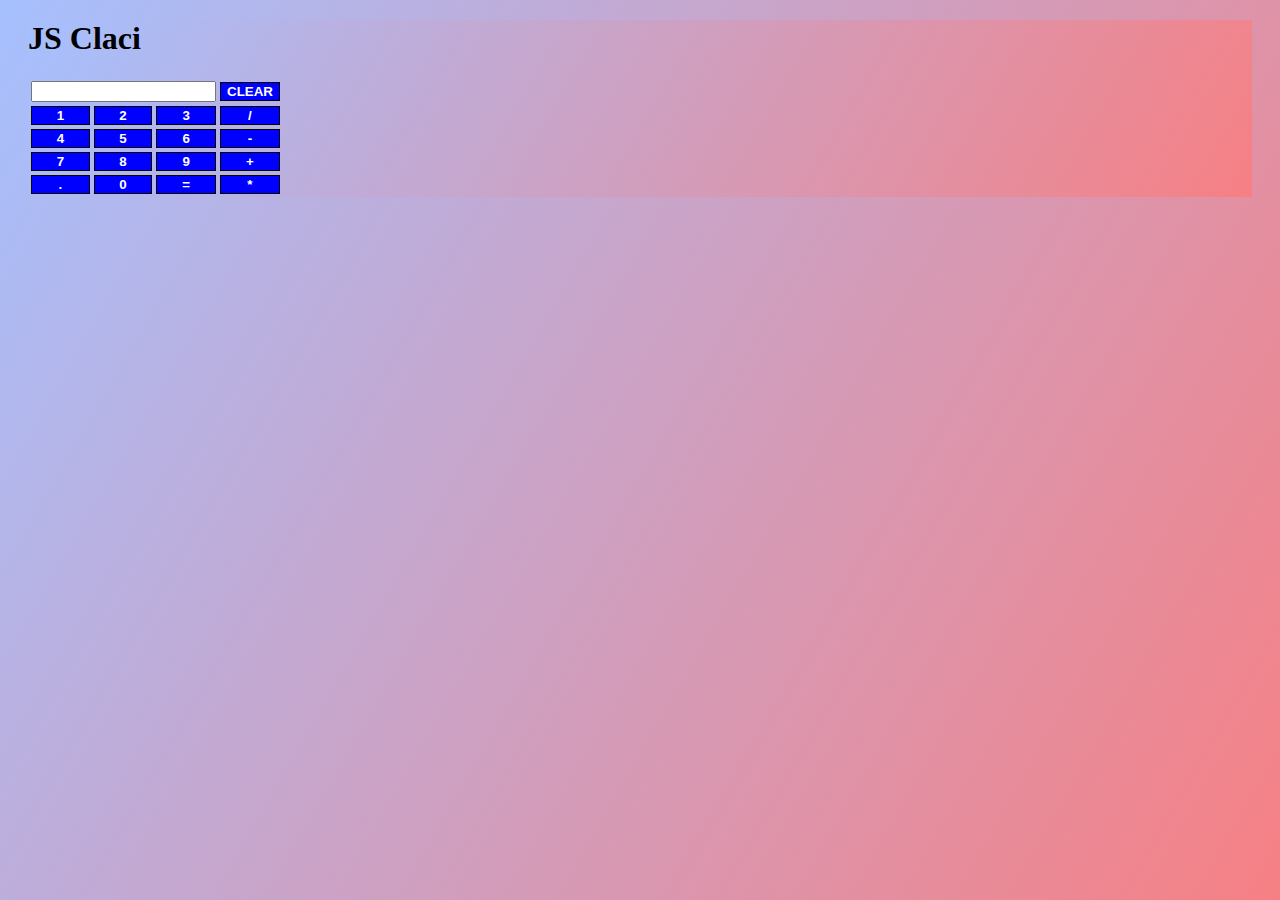
<file: index.html>
<html>
    <head>
        <title> Calculator </title>
        <link href="https://cdn.jsdelivr.net/npm/bootstrap@5.3.2/dist/css/bootstrap.min.css" rel="stylesheet" integrity="sha384-T3c6CoIi6uLrA9TneNEoa7RxnatzjcDSCmG1MXxSR1GAsXEV/Dwwykc2MPK8M2HN" crossorigin="anonymous">
        <link rel="stylesheet" href ="./style.css">

    </head>
    <body>
        <div class="container">
            <div class="row justify-content-center">
                <div class="col-md-6 shadow-lg p-3 mb-5 bg-white rounded text-center">
                    <h1>JS Claci</h1>
                    <table class="table">
                        <tr>
                            <td colspan="3"><input type="text" id="textarea"></td>
                            <td><input type="button" value="CLEAR" onclick="clr()"></td>
                        </tr>
                        <tr>
                            <td><input type="button" value="1" onclick="display('1')"></td>
                            <td><input type="button" value="2" onclick="display('2')"></td>
                            <td><input type="button" value="3" onclick="display('3')"></td>
                            <td><input type="button" value="/" onclick="display('/')"></td>
                        </tr>
                        <tr>
                            <td><input type="button" value="4" onclick="display('4')"></td>
                            <td><input type="button" value="5" onclick="display('5')"></td>
                            <td><input type="button" value="6" onclick="display('6')"></td>
                            <td><input type="button" value="-" onclick="display('-')"></td>
                        </tr>
                        <tr>
                            <td><input type="button" value="7" onclick="display('7')"></td>
                            <td><input type="button" value="8" onclick="display('8')"></td>
                            <td><input type="button" value="9" onclick="display('9')"></td>
                            <td><input type="button" value="+" onclick="display('+')"></td>
                        </tr>
                        <tr>
                            <td><input type="button" value="." onclick="display('.')"></td>
                            <td><input type="button" value="0" onclick="display('0')"></td>
                            <td><input type="button" value="=" onclick="calculate()"></td>
                            <td><input type="button" value="*" onclick="display('*')"></td>
                        </tr>
                    </table>
                </div>
            </div>
        </div>

    </body>
</html>
<script src ="./index.js"></script>
</file>
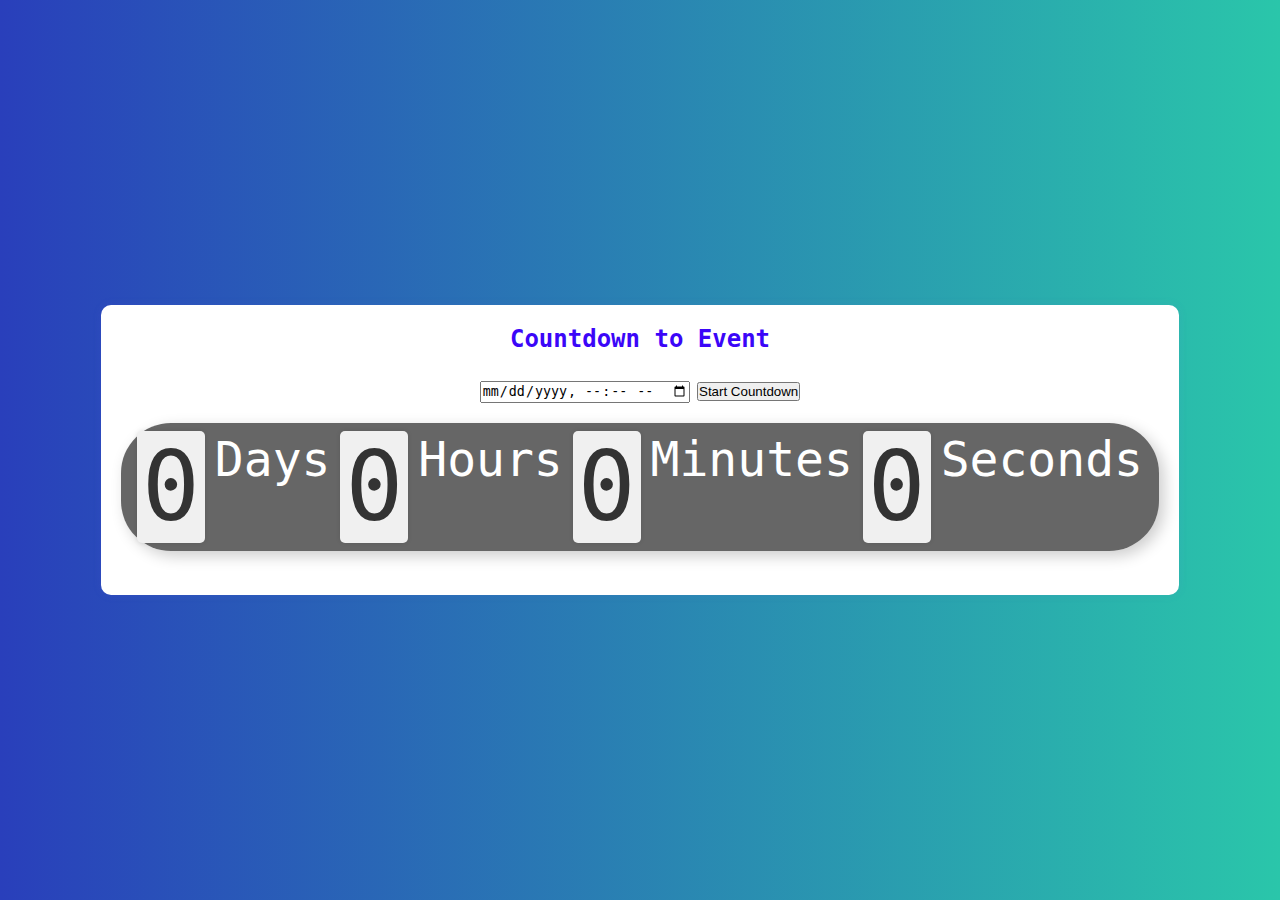
<file: Countdown Timer/index.html>
<!DOCTYPE html>
<html lang="en">
<head>
    <meta charset="UTF-8">
    <meta name="viewport" content="width=device-width, initial-scale=1.0">
    <title>Countdown Timer</title>
    <link rel="stylesheet" href="style.css">
</head>
<body>
    <center>
    <div id="countdown">
        <h1>Countdown to Event</h1>
        <form id="countdownForm">
            <input type="datetime-local" id="eventDate" name="eventDate" required>
            <button type="submit">Start Countdown</button>
        </form>
        <div id="timer">
            <span id="days">0</span> Days
            <span id="hours">0</span> Hours
            <span id="minutes">0</span> Minutes
            <span id="seconds">0</span> Seconds
        </div>
    </div>
    </center>
    <script src="script.js"></script>
</body>
</html>
</file>
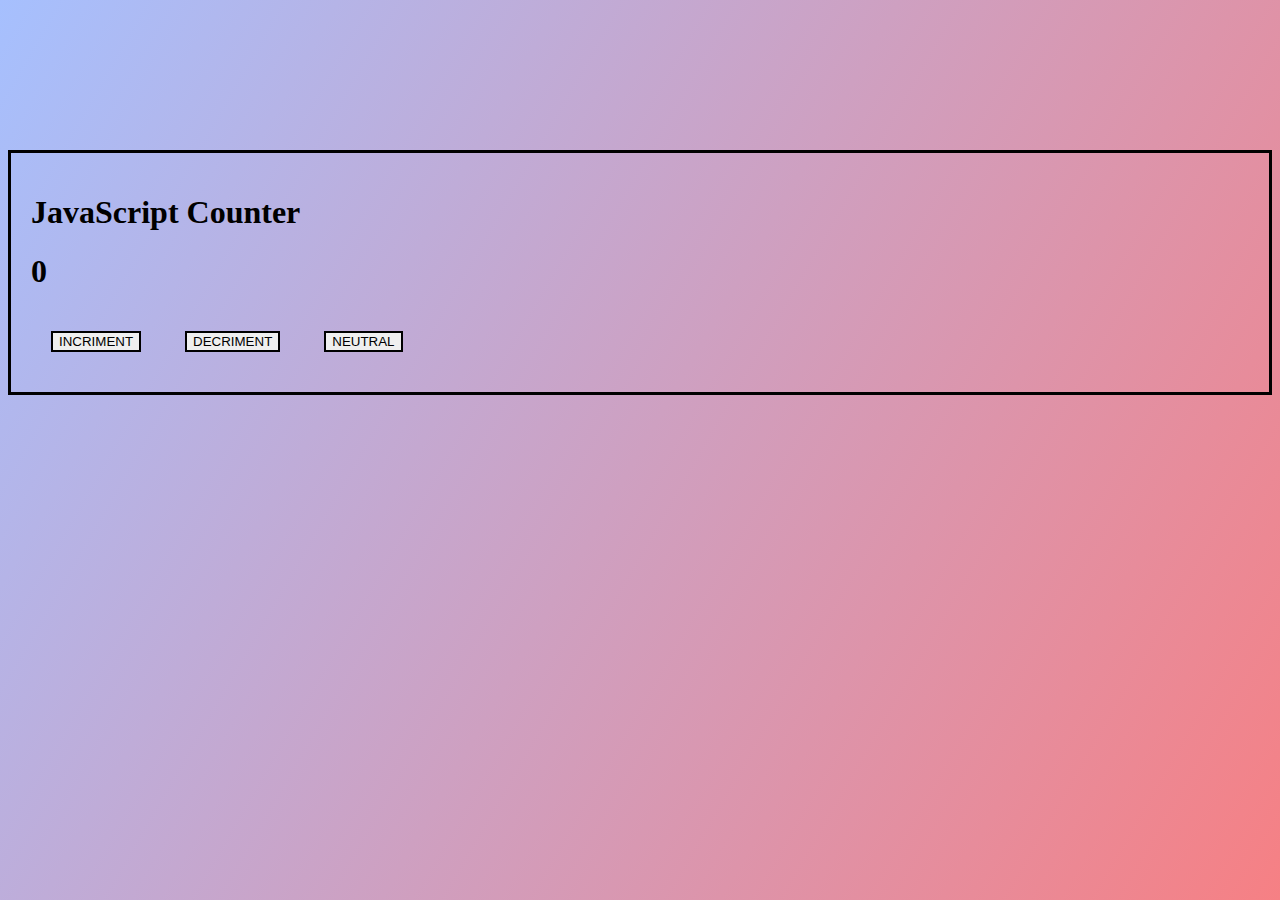
<file: Counter/index.html>
<html>

<head>
    <link rel="stylesheet" href="./style.css">
    <link href="https://cdn.jsdelivr.net/npm/bootstrap@5.3.2/dist/css/bootstrap.min.css" rel="stylesheet"
        integrity="sha384-T3c6CoIi6uLrA9TneNEoa7RxnatzjcDSCmG1MXxSR1GAsXEV/Dwwykc2MPK8M2HN" crossorigin="anonymous">
</head>

<body>
    <div class="container">

        <div class="row justify-content-center">
            <div class="col-md-6 text-center">
               <h1>JavaScript Counter</h1>
               <h1 id="number">0</h1> </h1>

               <button class="btn btn-success" onclick="increment()" > INCRIMENT</button>
               <button class="btn btn-danger" onclick="decrement()"> DECRIMENT</button>
               <button class="btn btn-primary" onclick="neutral()" > NEUTRAL</button>
            </div>
        </div>
    </div>
</body>

</html>
<script src ="./index.js"></script>
</file>
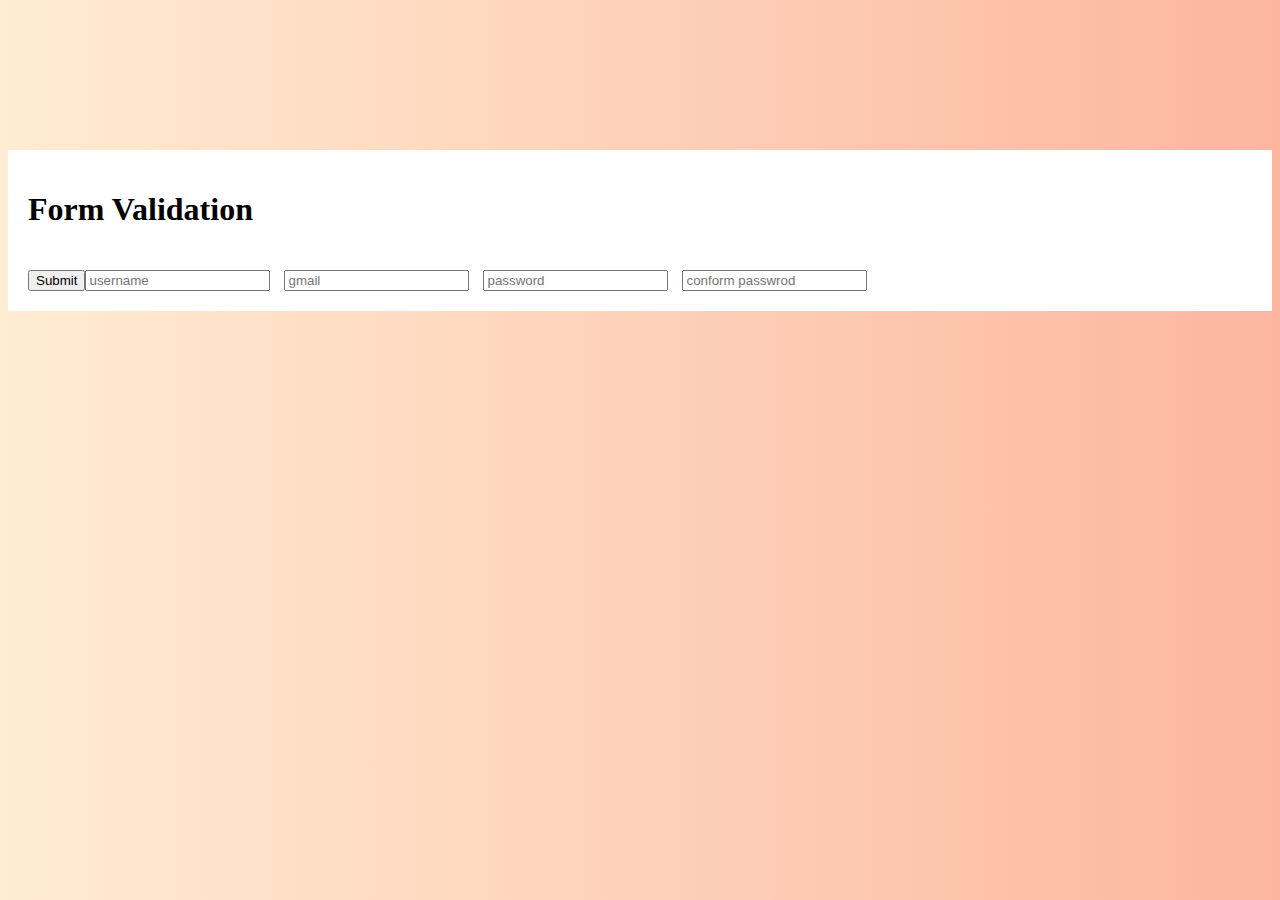
<file: From/index.html>
<html>
    <head>
       
        <link href="https://cdn.jsdelivr.net/npm/bootstrap@5.3.2/dist/css/bootstrap.min.css" rel="stylesheet" integrity="sha384-T3c6CoIi6uLrA9TneNEoa7RxnatzjcDSCmG1MXxSR1GAsXEV/Dwwykc2MPK8M2HN" crossorigin="anonymous">
        <link rel="stylesheet" href="./style.css">
    </head>
    <body>
        <div class="container" >
            <div class="row justify-content-center">
                <div class="col-md-5 shadow-lg p-3 mb-5 bg-white rounded ">
                    <h1>Form Validation</h1>
                    <input type="text" id="username" class="form-control" placeholder="username">
                    <small id="username_error"></small>

                    <input type="text" id="gmail" class="form-control" placeholder="gmail">
                    <small id="gmail_error"></small>

                    <input type="password" id="password" class="form-control" placeholder="password">
                    <small id="password_error"></small>

                    <input type="password" id="conform password" class="form-control" placeholder="conform passwrod">
                    <small id="password_error"></small>

                    <button class="btn btn-primary" onclick="validate()">Submit</button>
                </div>
            </div>
        </div>
    </body>    
    </html>
    <script src="./index.js"></script>
</file>
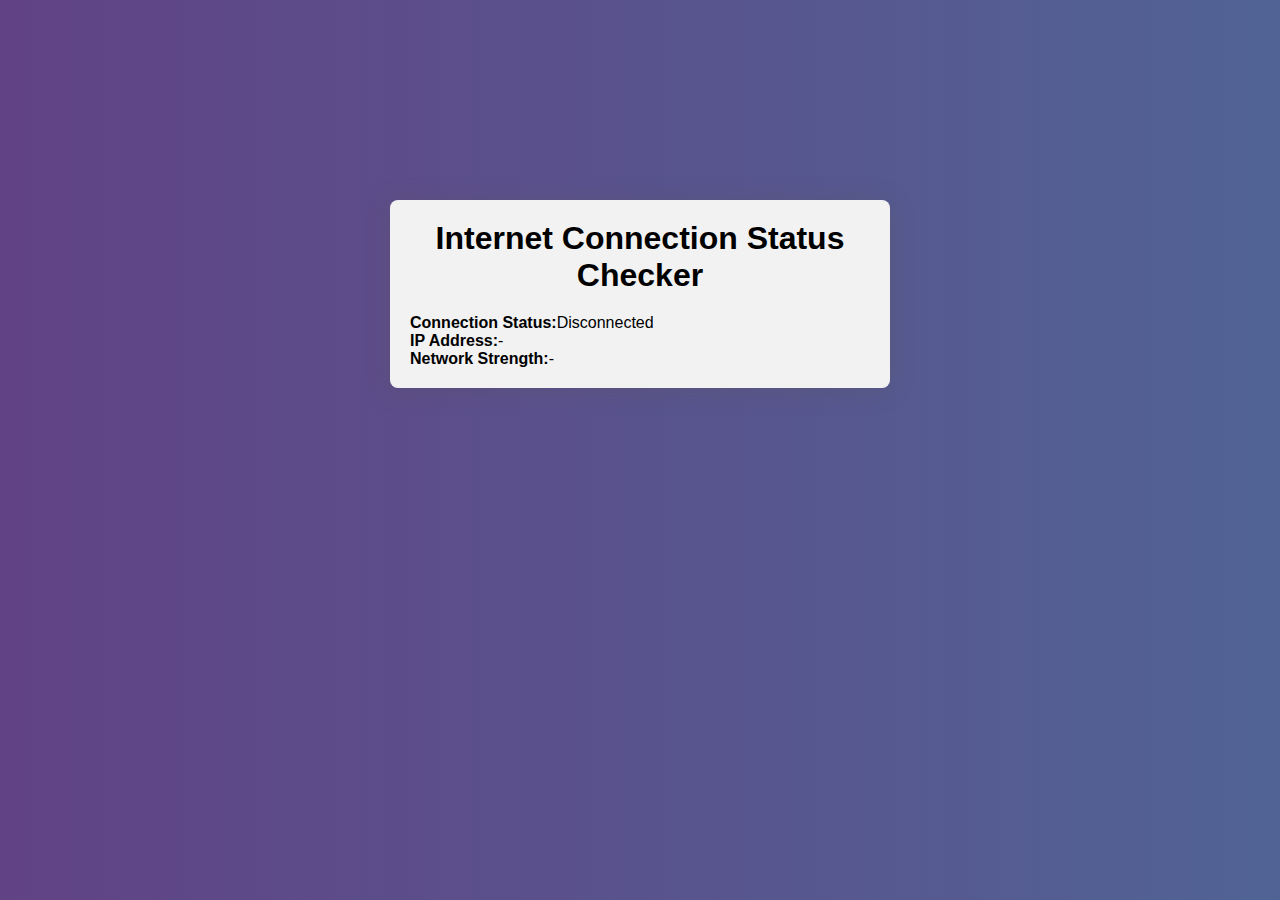
<file: Internet Status Checker/index.html>
<!DOCTYPE html>
<html lang="en">
<head>
    <meta charset="UTF-8">
    <meta name="viewport" content="width=device-width, initial-scale=1.0">
    <title>Internet Status Checker</title>
    <link rel="stylesheet" href="style.css">
</head>
<body>
    <div class="container">
        <h1>Internet Connection Status Checker</h1>
        <div class="status">
           <p><strong>Connection Status:</strong><span id="statusText">Checking...</span></p> 
           <p><strong>IP Address:</strong><span id="ipAddressText">-</span></p>
           <p><strong>Network Strength:</strong><span id="networkStrengthText">-</span></p>
        </div>
    </div>
<script src="script.js"></script>  
</body>
</html>
</file>
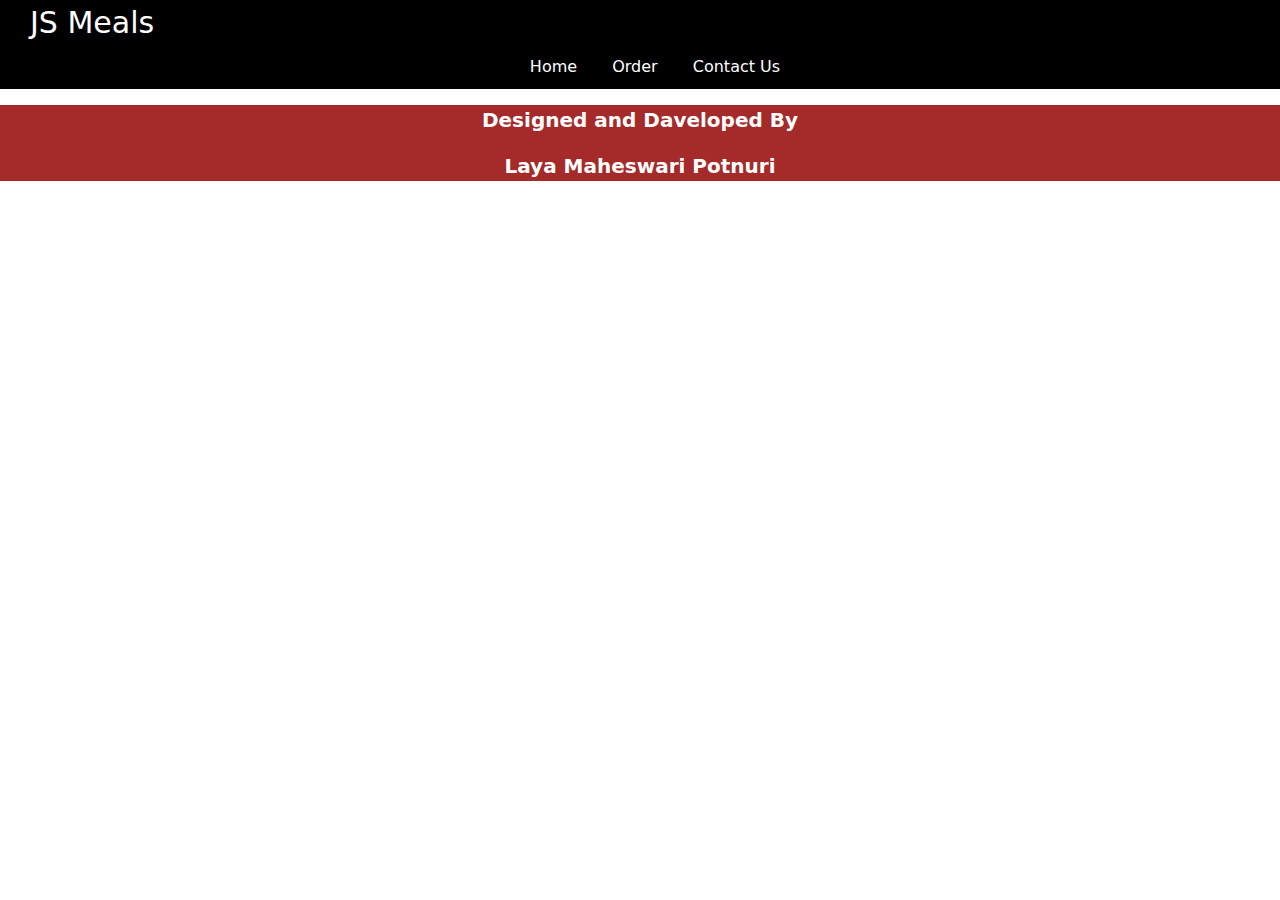
<file: JSMeals/index.html>
<html>
    <head>
        <link href="https://cdn.jsdelivr.net/npm/bootstrap@5.3.3/dist/css/bootstrap.min.css" rel="stylesheet" integrity="sha384-QWTKZyjpPEjISv5WaRU9OFeRpok6YctnYmDr5pNlyT2bRjXh0JMhjY6hW+ALEwIH" crossorigin="anonymous" >
        <script src="https://ajax.googleapis.com/ajax/libs/jquery/3.7.1/jquery.min.js"></script> 
        <link rel="stylesheet" href="./style.css" >
    </head>
    <body>
    
        <div id="navbar">
            <li id="title">JS Meals</li>
            <ul id="nav-elements">
                <li>Home</li>
                <li>Order</li>
                <li>Contact Us</li>
            </ul>

        </div>
        <div class="container">
            <div id="myitems" class="row justify-content-center">

            </div>
        </div>
        <div id="footer">
            <p>Designed and Daveloped By</p>
            <p>Laya Maheswari Potnuri</p>
        </div>
            
    </body>
</html>

<script src="./index.js"></script>
</file>
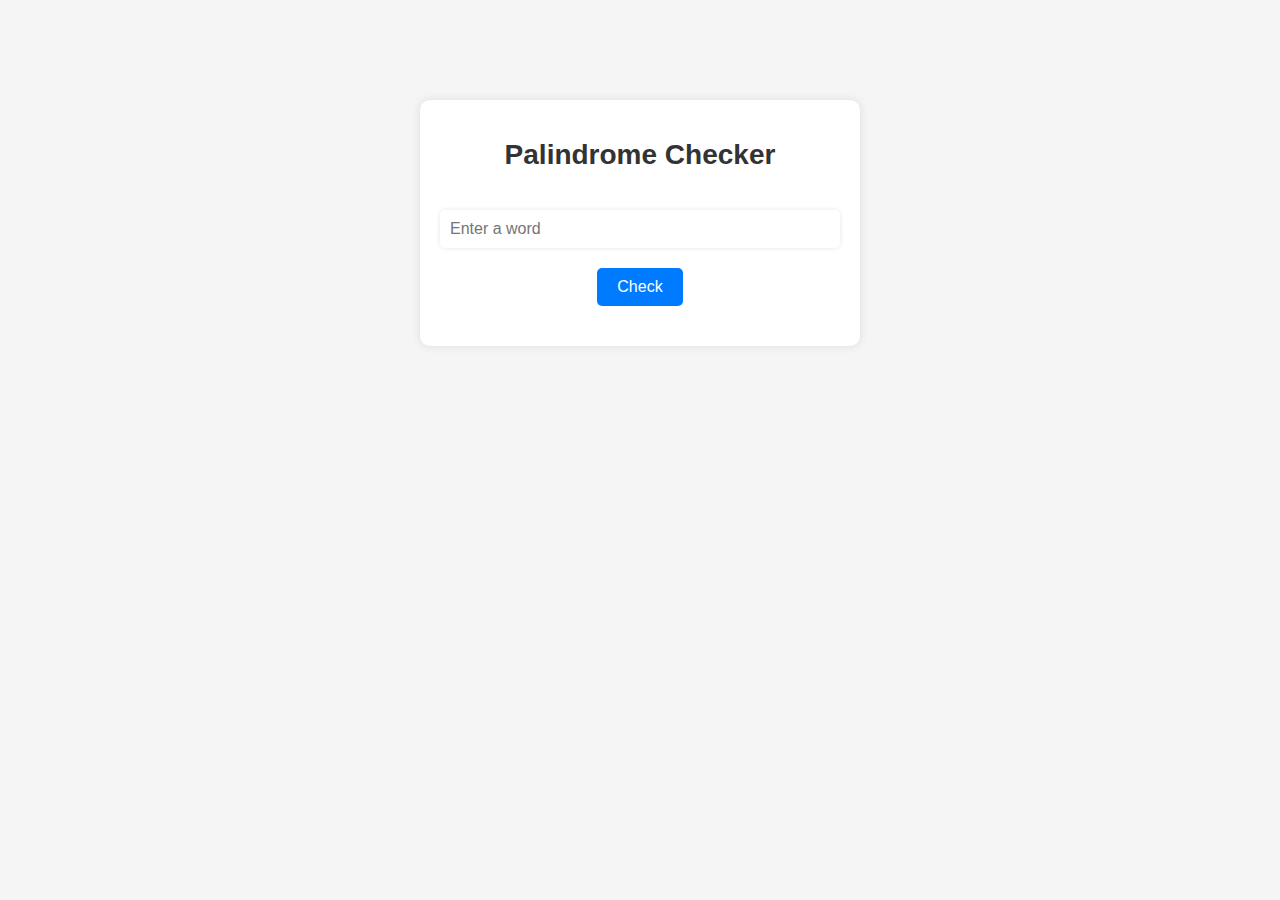
<file: Palindrome Checker/index.html>
<!DOCTYPE html>
<html lang="en">
<head>
    <meta charset="UTF-8">
    <meta name="viewport" content="width=device-width, initial-scale=1.0">
    <title>Palindrome Checker</title>
    <link rel="stylesheet" href="style.css">
</head>
<body>

    <div class="container">
        <h1>Palindrome Checker</h1>
        <input type="text" id="inputText" placeholder="Enter a word">
        <button id="checkButton">Check</button>
        <div id="result"></div>
    </div>
   
    <script src="script.js"></script>
</body>
</html>
</file>
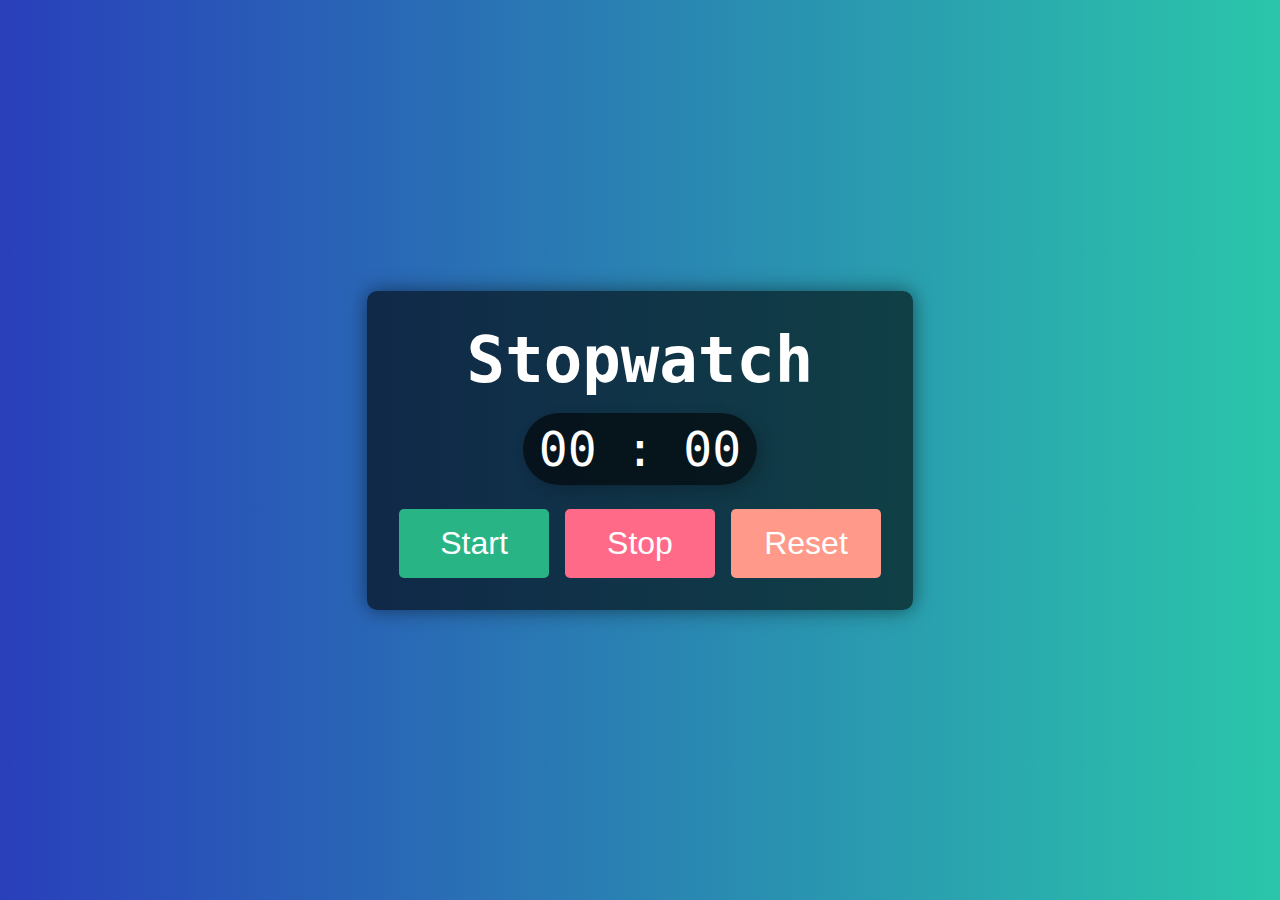
<file: Stopwatch Application/index.html>
<!DOCTYPE html>
<html lang="en">
<head>
    <meta charset="UTF-8">
    <meta name="viewport" content="width=device-width, initial-scale=1.0">
    <title>Stopwatch Application</title>
    <link rel="stylesheet" href="style.css">
</head>
<body>

    <div class="container">
        <h1>Stopwatch</h1>
        <div class="time">
            <span class="seconds">00</span> :
            <span class="milli">00</span>
        </div>
        <div class="button-container">
            <button class="start">Start</button>
            <button class="stop">Stop</button>
            <button class="reset">Reset</button>
        </div>
    </div>
    <script src="script.js"></script>
</body>
</html>
</file>
<file: style.css>
body{
    background-image: linear-gradient(120deg, #a6c0fe 0%, #f68084 100%);
}
.col-md-6{
    margin: 20px !important;
    background-image: linear-gradient(120deg, #a6c0fe 0%, #f68084 100%);
}  
input[type=button]
{
    width: 100%;
    background-color: blue;
    color: white;
    font-weight: bolder;
    border: 1px solid black;
}
input[type=text]
{
    width: 100%;

}
h1{
    font-weight: bolder !important;
    margin-top: 15px;

}
</file>
<file: Countdown Timer/style.css>
/* styles.css */
*{
    box-sizing: border-box;
    margin: 0;
    padding: 0;

}

body {
    font-family: Arial, sans-serif;
    display: flex;
    justify-content: center;
    align-items: center;
    height: 100vh;
    min-width: 100vw;
    text-align: center;
    font-family: monospace;
    background: linear-gradient(to right,#293fbb,#2ac6aa);
    color: #fff;
    margin: 0;
}
#countdown {
    background: #fff;
    padding: 20px;
    border-radius: 10px;
    box-shadow: 0 0 10px rgba(121, 95, 237, 0.1);    
}

#countdown h1 {
    margin-bottom: 20px;
    font-size: 24px;
    color: #3b06f8;
}
form {
    margin-bottom: 20px;
    font-family: 'Gill Sans', 'Gill Sans MT', Calibri, 'Trebuchet MS', sans-serif;
    font-size: 25px;
    text-size-adjust: 25px;
    align-items: center !important;
    text-align: center !important;
    
}

#timer {
    display: flex;
    justify-content: center;
    gap: 10px;
    font-size: 3rem;
    background: rgba(0, 0, 0, 0.6);   
    padding: 0.5rem 1rem;
    border-radius: 50px;
    margin-bottom: 1.5rem;
    box-shadow: 5px 5px 15px rgba(0, 0, 0, 0.2);
}

#timer span {
    font-size: 2em;
    color: #333;
    padding: 0 5px;
    border-radius: 5px;
    background-color: #f0f0f0;
    box-shadow: 0 0 5px rgba(0, 0, 0, 0.1);
}
</file>
<file: Counter/style.css>
body{
    background-image: linear-gradient(120deg, #a6c0fe 0%, #f68084 100%);
}
.col-md-6{
    border: 3px solid black;
    margin-top: 150px !important;
    padding: 20px;
}
button{
    margin: 20px !important;
    border: 2px solid black !important;
}
</file>
<file: From/style.css>
body{
    background-image: linear-gradient(to right, #ffecd2 0%, #fcb69f 100%);;
    }
    .col-md-5{
        margin-top: 150px !important;
        background-color: white ;
        padding: 20px;
    }
    input{
        margin-top: 20px;
    }
    button{
        margin-top: 20px !important;
        float: left;
    }
    .success{
        border: 3px solid green !important;
    }
    .error{
        border: 3px solid red !important;
    }
    small{
        color: red;
        font-weight: bold;
        margin: 5px;
        text-align: start !important;
    
    }
</file>
<file: Internet Status Checker/style.css>
*{
    padding: 0;
    margin: 0;
    box-sizing: border-box;
}

body{
    font-family: Arial, sans-serif;
    background: linear-gradient(to right,#614385,#516395);
}

.container{
    max-width: 500px;
    margin: 200px auto;
    background-color: #f2f2f2;
    padding: 20px;
    border-radius: 8px;
    box-shadow: 0 2px 25px rgba(90, 87, 87, 0.3);
    
}

h1{
    text-align: center;
    margin-bottom: 20px;
}
</file>
<file: JSMeals/style.css>
img{
    border-radius: 5px !important;
}
.col-md-3{
    margin: 30px !important;
}
p{
    font-weight: bold;
    font-size: 20px;
}
#navbar{
    background-color:black;
}
li{
    color: white;
    list-style-type: none;
    display: inline;
    margin-left: 30px !important;
}
#nav-elements{
    text-align: center;
    padding: 10px;
}
#title{
    font-size:30px ;
}
#footer{
    background-color: brown;
    color: white;
    text-align: center;
}
</file>
<file: Palindrome Checker/style.css>
body{
    background-color: #f5f5f5;
    font-family: Arial, Helvetica, sans-serif;
    margin: 0;
    padding: 0;
}

.container{
    max-width: 400px;
    margin: 100px auto;
    text-align: center;
    background-color: #fff;
    padding: 20px;
    border-radius: 10px;
    box-shadow: 0 0 10px rgba(0, 0, 0, 0.1);
}

h1{
   font-size: 28px; 
   color: #333;
}

input[type="text"]{
    width: 95%;
    padding: 10px;
    margin-top: 20px;
    border: none;
    border-radius: 5px;
    box-shadow: 0 0 5px rgba(0, 0, 0, 0.1);
    font-size: 16px;
}

button{
    background-color: #007bff;
    color: #fff;
    border: none;
    padding: 10px 20px;
    margin-top: 20px;
    border-radius: 5px;
    cursor: pointer;
    font-size: 16px;
    transition:background-color 0.3s;
}

button:hover{
    background-color: #0056b3;
}

#result{
    margin-top: 20px;
    font-size: 18px;
    font-weight: bold;
}


@keyframes fadeIn {
    0%{
        opacity: 0;
        transform: translateY(20px);
    }
    100%{
        opacity: 1;
        transform: translateY(0);
    }
}

.fadeIn{
    animation: fadeIn 0.5s ease-in-out;
}
</file>
<file: Stopwatch Application/style.css>
*{
    box-sizing: border-box;
    margin: 0;
    padding: 0;

}

body{
    display: flex;
    align-items: center;
    justify-content: center;
    min-height: 100vh;
    min-width: 100vw;
    text-align: center;
    font-family: monospace;
    background: linear-gradient(to right,#293fbb,#2ac6aa);
    color: #fff;
}

.container{

    display: flex;
    flex-direction: column;
    align-items: center;
    padding: 2rem;
    background: rgba(0, 0, 0, 0.6);
    border-radius: 10px;
    box-shadow: 0px 0px 20px rgba(0, 0, 0, 0.5);

}

h1{
    font-size: 4rem;
    margin-bottom: 1rem;
}

.time{
    font-size: 3rem;
    background: rgba(0, 0, 0, 0.6);   
    padding: 0.5rem 1rem;
    border-radius: 50px;
    margin-bottom: 1.5rem;
    box-shadow: 5px 5px 15px rgba(0, 0, 0, 0.2);
}

.button-container{
    display: flex;
    gap: 1rem;
}

button.start,
button.stop,
button.reset{

    border: none;
    outline: none;
    padding: 1rem 2rem;
    font-size: 2rem;
    border-radius: 5px;
    cursor: pointer;
    color: #fff;
    transition: background 0.3s, transform 0.2s;
    width: 150px;
}

@keyframes bounce {
    0%,100%{
        transform: translateY(0);
    }
    50%{    
        transform: translateY(-10px);
    }
}

button.start{
    background-color: #28b485;
}

button.stop{
    background-color: #ff6a88;
}

button.reset{
    background-color: #ff9a8b;
}

.start:hover{
    animation: bounce 0.5s;
}
.stop:hover{
    animation: bounce 0.5s;
}
.reset:hover{
    animation: bounce 0.5s;
}
</file>
